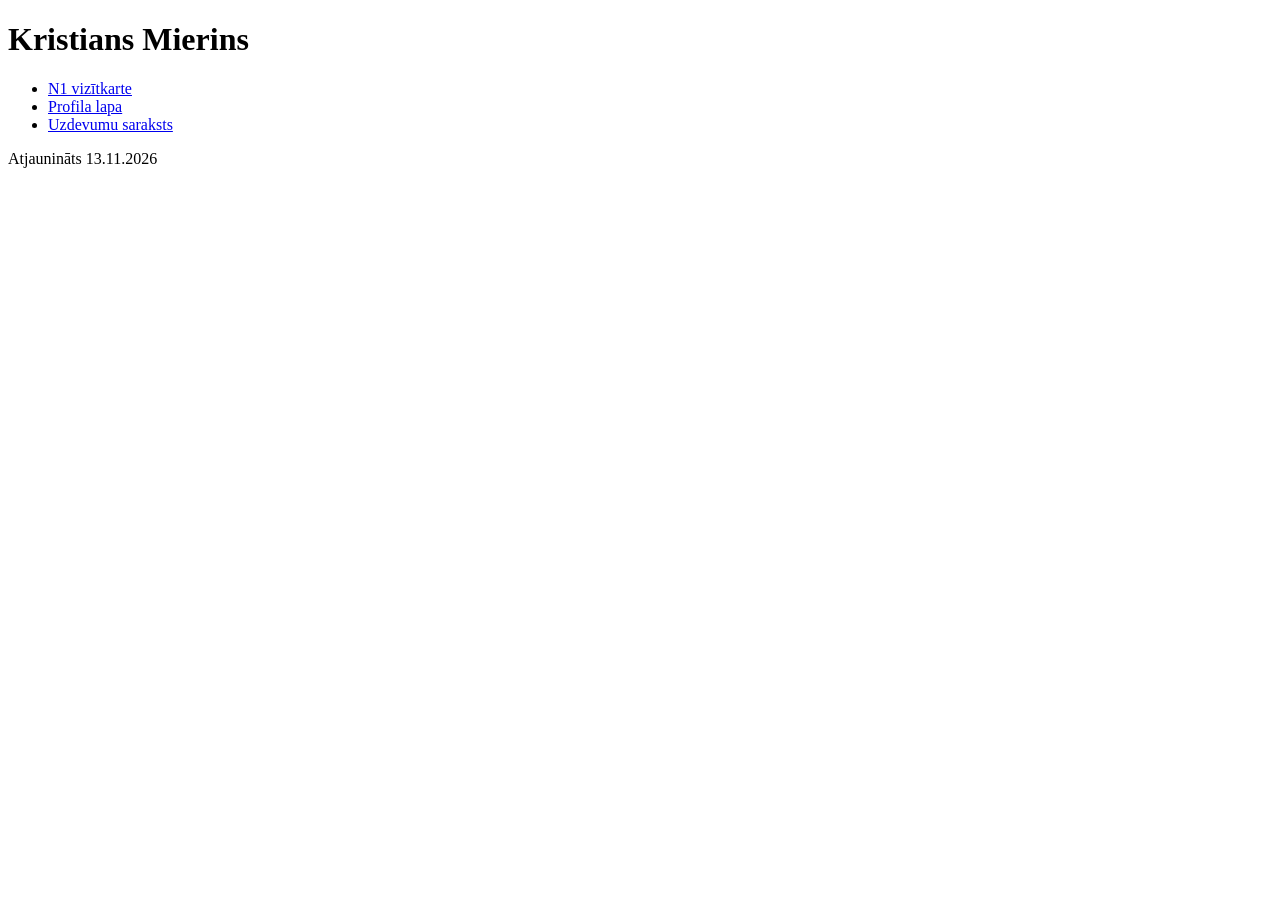
<file: index.html>
<!DOCTYPE html>
<html lang="lv">
<head>
    <meta charset="UTF-8">
    <meta name="viewport" content="width=device-width, initial-scale=1">
    <title>Kristiana Mierina darbi</title>
</head>
<body>
    <h1>Kristians Mierins</h1>
    <ul>
        <li><a href="vizitkarte/manavizitkarte.html">N1 vizītkarte</a></li>
        <li><a href="profils/index.html">Profila lapa</a></li>
        <li><a href="todo/index.html">Uzdevumu saraksts</a></li>
    </ul>
    <footer>
        <p>Atjaunināts 13.11.2026</p>
    </footer>
</body>
</html>
</file>
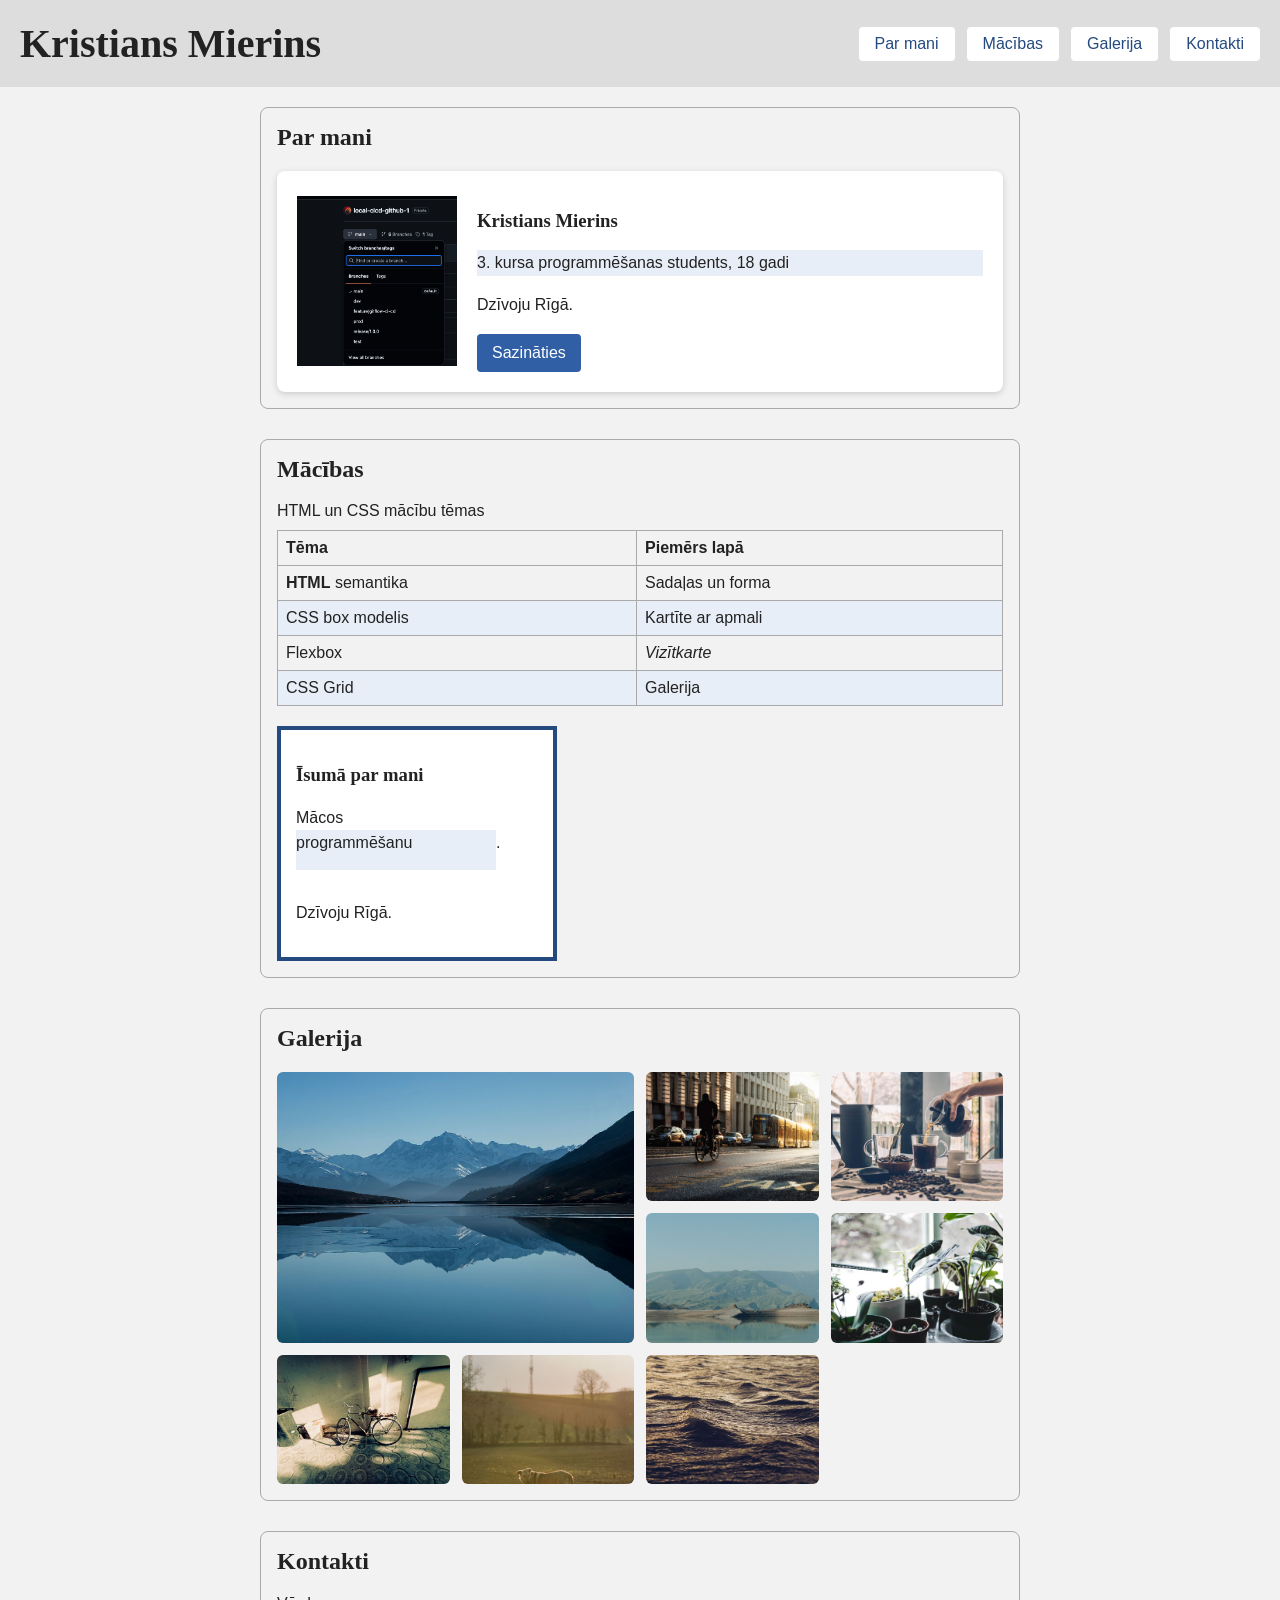
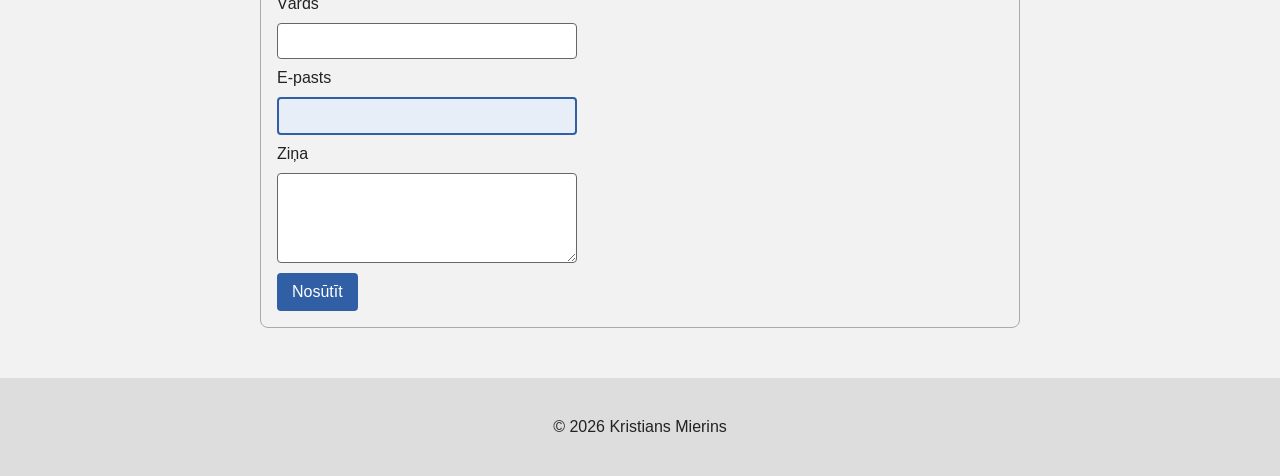
<file: profils/index.html>
<!DOCTYPE html>
<html lang="lv">
<head>
    <meta charset="UTF-8">
    <!-- в мобильном режиме при ширине 390px без viewport innerWidth = 980,
         с viewport = 390, без него страница выглядит как уменьшенная версия для компьютера -->
    <meta name="viewport" content="width=device-width, initial-scale=1">
    <title>Mana profila lapa</title>
    <link rel="stylesheet" href="style.css">
</head>
<body>
    <header>
        <h1 id="galvenais-virsraksts" class="virsraksts">Kristians Mierins</h1>
        <nav aria-label="Galvenā navigācija">
            <ul>
                <li><a href="#par-mani">Par mani</a></li>
                <li><a href="#macibas">Mācības</a></li>
                <li><a href="#galerija">Galerija</a></li>
                <li><a href="#kontakti">Kontakti</a></li>
            </ul>
        </nav>
    </header>

    <main>
        <section id="par-mani">
            <h2>Par mani</h2>
            <article class="vizitkarte">
                <img src="foto.jpg" alt="GitHub repozitorija zaru izvēlnes ekrānuzņēmums">
                <div>
                    <h3>Kristians Mierins</h3>
                    <p class="izcelts">3. kursa programmēšanas students, 18 gadi</p>
                    <p>Dzīvoju Rīgā.</p>
                    <a class="poga" href="#kontakti">Sazināties</a>
                </div>
            </article>
        </section>

        <section id="macibas">
            <h2>Mācības</h2>
            <!-- таблица с заголовками и как минимум 3 строками данных -->
            <table>
                <caption>HTML un CSS mācību tēmas</caption>
                <thead>
                    <tr><th scope="col">Tēma</th><th scope="col">Piemērs lapā</th></tr>
                </thead>
                <tbody>
                    <tr><td><strong>HTML</strong> semantika</td><td>Sadaļas un forma</td></tr>
                    <tr><td>CSS box modelis</td><td>Kartīte ar apmali</td></tr>
                    <tr><td><span>Flexbox</span></td><td><em>Vizītkarte</em></td></tr>
                    <tr><td>CSS Grid</td><td>Galerija</td></tr>
                </tbody>
            </table>

            <!-- отдельная карточка шириной 280px для расчёта box model,
                 а в визитке на большом экране фото и текст остаются рядом -->
            <article class="kartite">
                <h3>Īsumā par mani</h3>
                <p class="atstarpe-pirma">Mācos <span class="izcelts">programmēšanu</span>.</p>
                <p class="atstarpe-otra">Dzīvoju Rīgā.</p>
            </article>
        </section>

        <section id="galerija">
            <h2>Galerija</h2>
            <div class="galerija">
                <img class="liela" src="galerija/1.jpg" alt="Kalni un mežs atspoguļojas mierīgā ezerā">
                <img src="galerija/2.jpg" alt="Velosipēdists un tramvajs saulainā pilsētas ielā">
                <img src="galerija/3.jpg" alt="Kafija tiek lieta stikla traukā uz galda ar kafijas pupiņām">
                <img src="galerija/4.jpg" alt="Kalni un kluss ezers zem zilām debesīm">
                <img src="galerija/5.jpg" alt="Telpaugi podos uz saules apspīdētas palodzes">
                <img src="galerija/6.jpg" alt="Velosipēds atbalstīts pret saulainu, fakturētu sienu">
                <img src="galerija/7.jpg" alt="Suns stāv zāles laukā siltā vakara saulē">
                <img src="galerija/8.jpg" alt="Saulrieta zeltainā gaisma atspīd jūras viļņos">
            </div>
        </section>

        <section id="kontakti">
            <h2>Kontakti</h2>
            <!-- здесь нужно только расположить поля формы, отправка не требуется -->
            <form>
                <label for="vards">Vārds</label>
                <input type="text" id="vards" name="vards" required>

                <label for="epasts">E-pasts</label>
                <input type="email" id="epasts" name="epasts" required>

                <label for="zina">Ziņa</label>
                <textarea id="zina" name="zina" rows="4" required></textarea>

                <button type="button">Nosūtīt</button>
            </form>
        </section>
    </main>

    <footer>
        <p>© 2026 Kristians Mierins</p>
    </footer>
</body>
</html>
</file>
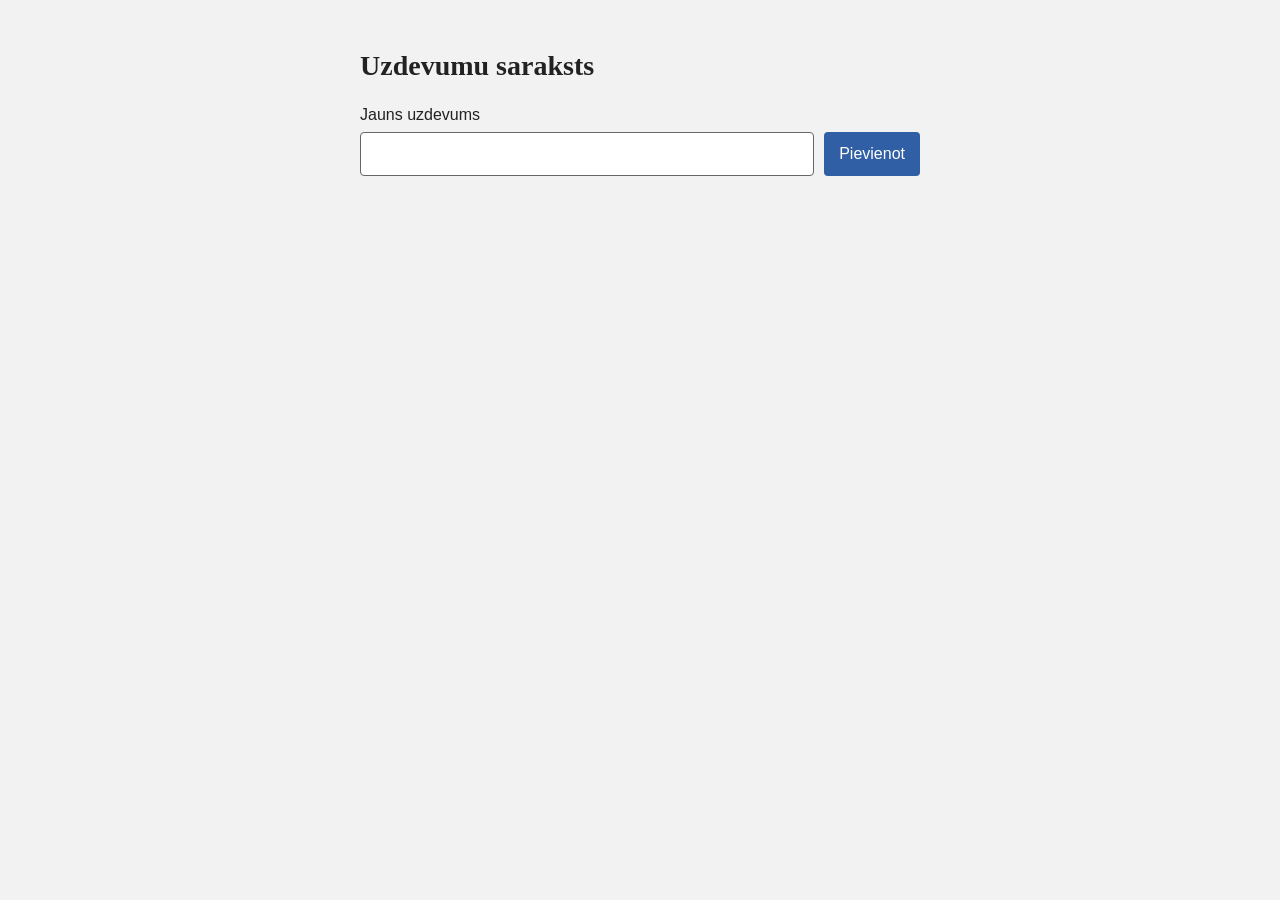
<file: todo/index.html>
<!DOCTYPE html>
<html lang="lv">
<head>
    <meta charset="UTF-8">
    <meta name="viewport" content="width=device-width, initial-scale=1">
    <title>Uzdevumu saraksts</title>
    <link rel="stylesheet" href="style.css">
</head>
<body>
    <main>
        <h1>Uzdevumu saraksts</h1>
        <label for="jauns">Jauns uzdevums</label>
        <div class="ievades-rinda">
            <input type="text" id="jauns">
            <button type="button" id="pievienot">Pievienot</button>
        </div>
        <p id="zina" role="status"></p>
        <ul id="saraksts"></ul>
    </main>
    <!-- скрипт в конце body, чтобы элементы уже были созданы к моменту его запуска -->
    <script src="script.js"></script>
</body>
</html>
</file>
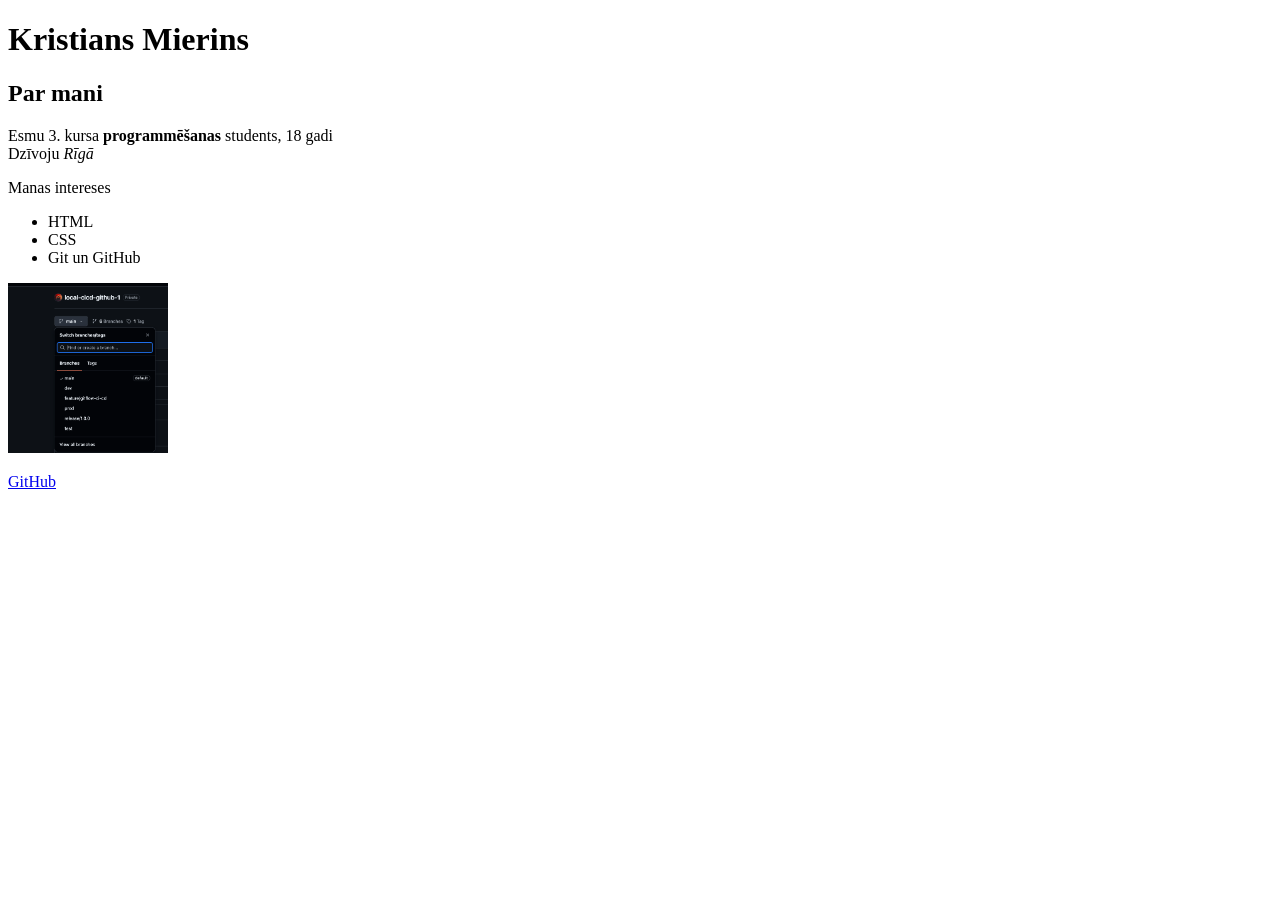
<file: vizitkarte/manavizitkarte.html>
<!DOCTYPE html>
<html lang="lv">
<head>
    <meta charset="UTF-8">
    <meta name="viewport" content="width=device-width, initial-scale=1">
    <title>Kristiana Mierina vizītkarte</title>
</head>
<body>
    <h1>Kristians Mierins</h1>
    <h2>Par mani</h2>
    <p>Esmu 3. kursa <strong>programmēšanas</strong> students, 18 gadi<br>Dzīvoju <em>Rīgā</em></p>
    <p>Manas intereses</p>
    <ul>
        <li>HTML</li>
        <li>CSS</li>
        <li>Git un GitHub</li>
    </ul>
    <img src="../profils/foto.jpg" alt="GitHub repozitorija zaru izvēlnes ekrānuzņēmums" width="160">
    <p><a href="https://github.com/">GitHub</a></p>
</body>
</html>
</file>
<file: profils/style.css>
/* все стили находятся в отдельном файле */
* {
    box-sizing: border-box;
}

/* шрифт и цвет наследуются от body, если у элемента нет своих правил
   цвета записаны через HEX, rgb() и название white */
body {
    margin: 0;
    font-family: Arial, Helvetica, sans-serif;
    background-color: #f2f2f2;
    color: #222;
}

/* у заголовков другой шрифт, в конце списка стоит общая группа serif */
h1, h2, h3 {
    font-family: Georgia, "Times New Roman", serif;
}

/* цвет h1 задан через тег, класс и id
   побеждает #galvenais-virsraksts, потому что id имеет больший приоритет
   специфичность id 1,0,0, класса 0,1,0, тега 0,0,1 */
h1 {
    margin: 0;
    color: #664421;
}

.virsraksts {
    color: #315fa5;
}

#galvenais-virsraksts {
    color: #222;
    font-size: 2.5rem;
}

/* у обоих правил h2 одинаковый приоритет
   применяется второе, потому что оно написано ниже, цвет будет #222 */
h2 {
    color: #315fa5;
}

h2 {
    color: #222;
    font-size: 1.5rem;
    margin-top: 0;
}

/* вариант с !important оставлен выключенным
h1 { color: #664421 !important; }
   с !important это правило перебивает обычное правило с id
   если часто так делать, потом сложно разобраться, откуда берется стиль */
p {
    line-height: 1.6;
}

/* один класс используется у абзаца в визитке и у span в маленькой карточке */
.izcelts {
    background-color: #e8eef7;
}

/* имя слева, меню справа, по вертикали они стоят по центру
   если места мало, flex-wrap переносит меню на следующую строку */
header {
    display: flex;
    justify-content: space-between;
    align-items: center;
    flex-wrap: wrap;
    gap: 20px;
    padding: 20px;
    background-color: rgb(221, 221, 221);
}

/* старый вариант из N5, теперь вместо него работает flex
nav li {
    display: inline-block;
    margin-right: 12px;
}
   у inline-block пробелы и переносы строк между li давали лишние промежутки
   во flex эти пробелы не влияют на расстояние, теперь его задает gap */
nav ul {
    display: flex;
    gap: 12px;
    flex-wrap: wrap;
    list-style: none;
    padding: 0;
    margin: 0;
    justify-content: flex-start;
}

/* правило действует только на ссылки внутри nav
   у inline-block вертикальный padding учитывается в высоте строки
   у обычного inline он может залезать на соседние строки */
nav a {
    display: inline-block;
    padding: 8px 16px;
    border-radius: 4px;
    background-color: white;
    color: #244a80;
    text-decoration: none;
}

nav a:hover {
    background-color: #315fa5;
    color: white;
}

/* для сравнения вариантов можно временно задать меню ширину 500px
nav ul { width: 500px; }
   flex-start ставит ссылки в начало строки
   center собирает их по центру
   space-between оставляет свободное место между ссылками
   space-around оставляет место вокруг каждой ссылки, у краев его вдвое меньше
   без свободного места разница между этими вариантами не видна */
main {
    max-width: 800px;
    margin: 0 auto;
    padding: 20px;
}

/* у секций есть рамка, скругление и отступы внутри и снаружи */
section {
    margin-bottom: 30px;
    padding: 16px;
    border: 1px solid #aaa;
    border-radius: 8px;
}

/* с content-box ширина была бы 280 + 15 + 15 + 4 + 4 = 318px без margin
   с border-box общая ширина 280px, на содержимое остается 280 - 30 - 8 = 242px
   для этого примера отдельная карточка, чтобы не сужать flex-визитку */
.kartite {
    width: 280px;
    padding: 15px;
    border: 4px solid #244a80;
    box-sizing: border-box;
    margin-top: 20px;
    background-color: white;
}

/* вертикальные margin соседних блочных абзацев схлопываются
   между ними получается 30px, а не 20 + 30 = 50px
   это работает здесь, потому что родитель не flex и не grid */
.atstarpe-pirma {
    margin-bottom: 20px;
}

.atstarpe-otra {
    margin-top: 30px;
}

/* block на этой странице: main, section, h2
   inline на этой странице: span в таблице, strong, em
   у обычного inline span ширина и высота не работают
   после inline-block он занимает 200 на 40px и остается в строке */
span.izcelts {
    display: inline-block;
    width: 200px;
    height: 40px;
}

/* у inline картинки auto по бокам не центрирует ее, потому что она часть строки
   у block картинки с заданной шириной свободное место делится между боковыми margin */
img {
    display: block;
    margin: 0 auto;
    max-width: 100%;
}

/* оба абзаца снова видны, правила для проверки оставлены в комментарии
.atstarpe-pirma { display: none; }
.atstarpe-otra { visibility: hidden; }
   display:none убирает элемент вместе с его местом
   visibility:hidden прячет элемент, но место под него остается */

/* display      | новая строка | работают width и height | ширина без width
   block        | да           | да                      | доступная ширина родителя
   inline       | нет          | нет                     | по тексту, может разбиться на строки
   inline-block | нет          | да                      | по содержимому в пределах свободного места
   h2 по умолчанию block, поэтому фон занимает всю доступную ширину
   с inline-block фон был бы только по ширине самого заголовка */

/* картинка и текст стоят рядом, на узком экране переносятся
   при row justify-content работает по горизонтали, align-items по вертикали
   flex-start выравнивает верхние края
   stretch растягивает элементы с автоматической высотой и может исказить картинку
   здесь оставлен center */
.vizitkarte {
    display: flex;
    gap: 20px;
    padding: 20px;
    border-radius: 8px;
    box-shadow: 0 2px 6px #ccc;
    background-color: white;
    align-items: center;
    flex-wrap: wrap;
}

.vizitkarte img {
    width: 160px;
    height: auto;
}

/* первое 1 разрешает текстовому блоку расти, второе 1 разрешает сжиматься
   220px это его начальная ширина
   если картинка 160px, gap 20px и текст 220px не помещаются, текст переносится
   при ширине 390px он стоит под картинкой даже без @media */
.vizitkarte div {
    flex: 1 1 220px;
    min-width: 0;
}

.poga, button {
    display: inline-block;
    padding: 10px 15px;
    background-color: #315fa5;
    color: white;
    border: none;
    border-radius: 4px;
    text-decoration: none;
    font: inherit;
}

/* старые правила формы из N5, теперь форма работает через flex
form label { display: block; margin-top: 10px; }
form input, form textarea { display: block; width: 100%; }
form button { display: block; margin-top: 10px; }
   column ставит поля друг под другом
   stretch растягивает их до одной ширины даже без width
   align-self у кнопки не дает ей растянуться вместе с полями */
form {
    display: flex;
    flex-direction: column;
    gap: 10px;
    max-width: 300px;
}

input, textarea {
    min-width: 0;
    padding: 8px;
    border: 1px solid #666;
    border-radius: 4px;
    font: inherit;
    color: inherit;
    background-color: white;
}

textarea {
    resize: vertical;
}

/* поле почты отличается от имени через атрибут type, отдельный класс не нужен */
input[type="email"] {
    border: 2px solid #315fa5;
    background-color: #e8eef7;
}

/* outline показывает выбранное поле, когда переходишь по форме клавишей Tab */
input:focus, textarea:focus, button:focus-visible, a:focus-visible {
    outline: 3px solid #244a80;
    outline-offset: 3px;
}

form button {
    align-self: flex-start;
}

/* у row главная ось горизонтальная, поперечная вертикальная
   у column главная ось вертикальная, поперечная горизонтальная
   justify-content работает по главной оси, align-items по поперечной
   row-reverse меняет направление внутри строки, но не порядок самих строк
   order:1 у картинки поставил бы ее после текста и при переносе
   без flex:1 1 220px начальная ширина текста зависит от содержимого 
   поэтому длинный текст может перейти под картинку даже на большом экране */
table {
    width: 100%;
    border-collapse: collapse;
}

caption {
    text-align: left;
    margin-bottom: 10px;
}

th, td {
    border: 1px solid #aaa;
    padding: 8px;
    text-align: left;
}

tbody tr:nth-child(even) {
    background-color: #e8eef7;
}

/* сначала колонки задавались через grid-template-columns:repeat(4,1fr)
   строки появляются сами, когда элементы не помещаются в предыдущие
   с 200px 200px 200px 200px получается 836px вместе с gap
   поэтому на экране 390px появляется горизонтальная прокрутка
   с 2fr 1fr 1fr 1fr первая колонка получает 2/5 свободного места
   fr делит свободное место после вычета gap, поэтому колонки с 1fr могут сжиматься
   в minmax 150px это минимальная ширина, 1fr делит оставшееся место
   при ширине 1280px получается 4 колонки, при 600px 3, при 390px 2
   если оставить две картинки, auto-fill сохраняет пустые колонки
   auto-fit убирает пустые колонки и расширяет оставшиеся
   для этого сравнения у большой картинки надо временно убрать span */
.galerija {
    display: grid;
    grid-template-columns: repeat(auto-fit, minmax(150px, 1fr));
    gap: 12px;
}

/* aspect-ratio задает форму 4:3
   без cover вертикальная картинка растягивается под эту форму
   с cover пропорции сохраняются, но часть картинки обрезается
   у вертикальной картинки в основном обрезаются верх и низ */
.galerija img {
    width: 100%;
    aspect-ratio: 4 / 3;
    border-radius: 6px;
    object-fit: cover;
}

/* старое правило для большой картинки, теперь оно ниже внутри min-width:600px
.galerija .liela {
    grid-column: 1 / 3;
    grid-row: 1 / 3;
    height: 100%;
}
   первая картинка занимает две колонки и две строки
   остальные картинки заполняют свободные ячейки по порядку
   во flex так объединить ячейки не получится
   для меню, визитки и формы подходит flex, потому что элементы идут по одной оси
   для галереи нужен grid, чтобы совпадали и колонки, и строки
   у визитки на grid с колонками 160px 1fr текст сам не перейдет под картинку
   для экрана 390px пришлось бы отдельно менять колонки */
footer {
    padding: 20px;
    text-align: center;
    background-color: rgb(221, 221, 221);
}

/* раньше при ширине 320px большая картинка создавала вторую колонку
   первая была 150px, а вторая 118px, поэтому сетка выглядела неровно
   меню переносилось, а текст визитки уходил под картинку
   max-width:100% не дает карточкам стать шире родителя
   при экране 320px визитка и маленькая карточка имеют ширину 246px
   при экране 1280px визитка 726px, маленькая карточка 280px */
.vizitkarte, .kartite {
    max-width: 100%;
}

/* 40px и 24px записаны как 2.5rem и 1.5rem
   при стандартных 16px это те же размеры
   если увеличить размер шрифта в браузере, rem вырастет вместе с ним
   заголовки с фиксированными px останутся прежнего размера
   8vw при ширине 1280px это 102.4px, при 320px это 25.6px
   clamp задает минимум 1.75rem, желаемый размер 8vw и максимум 2.5rem
   при стандартном шрифте границы получаются 28px и 40px
   размер шрифта у корня не закреплен в px, чтобы работала настройка браузера */
#galvenais-virsraksts {
    font-size: clamp(1.75rem, 8vw, 2.5rem);
}

/* max-width:600px включает эти правила на экранах до 600px включительно */
@media (max-width: 600px) {
    nav {
        width: 100%;
    }

    nav ul {
        display: grid;
        grid-template-columns: repeat(2, 1fr);
    }

    nav a {
        display: block;
        text-align: center;
    }
}

/* min-width:600px включает эти правила начиная с 600px
   ровно на 600px работают оба условия, они меняют разные элементы
   основные стили галереи рассчитаны на маленький экран */
@media (min-width: 600px) {
    .galerija .liela {
        grid-column: 1 / 3;
        grid-row: 1 / 3;
        height: 100%;
    }
}

/* на ширинах 320, 390, 768 и 1280px горизонтальной прокрутки нет
   без @media                 | что помогает
   шапка и визитка             | flex-wrap переносит элементы
   форма                      | column и stretch выравнивают поля
   колонки галереи              | auto-fit и minmax подбирают число колонок
   картинки и карточки         | max-width:100% ограничивает ширину
   с @media                        | зачем нужно отдельное правило
   две колонки меню            | на телефоне меняется способ раскладки
   большая картинка 2 на 2     | на узком экране не хватает места для двух колонок по 150px
   @media не меняет специфичность, поэтому эти правила стоят в конце файла */
</file>
<file: todo/style.css>
* {
    box-sizing: border-box;
}

body {
    margin: 0;
    font-family: Arial, Helvetica, sans-serif;
    color: #222;
    background-color: #f2f2f2;
}

main {
    max-width: 600px;
    margin: 30px auto;
    padding: 20px;
}

h1 {
    margin: 0 0 24px;
    font-family: Georgia, "Times New Roman", serif;
    font-size: 1.75rem;
}

label {
    display: block;
    margin-bottom: 8px;
}

.ievades-rinda {
    display: flex;
    flex-wrap: wrap;
    gap: 10px;
}

input {
    flex: 1 1 200px;
    min-width: 0;
    padding: 10px;
    border: 1px solid #666;
    border-radius: 4px;
    font: inherit;
}

button {
    padding: 10px 15px;
    border: none;
    border-radius: 4px;
    font: inherit;
    color: white;
    background-color: #315fa5;
    cursor: pointer;
}

input, button {
    min-height: 44px;
}

button:hover {
    background-color: #244a80;
}

input:focus, button:focus-visible {
    outline: 3px solid #244a80;
    outline-offset: 3px;
}

#zina {
    min-height: 1.5em;
    color: #9c2727;
}

#saraksts {
    padding: 0;
    list-style: none;
}

#saraksts li {
    margin-bottom: 10px;
    padding: 12px;
    border: 1px solid #aaa;
    border-radius: 4px;
    background-color: white;
    overflow-wrap: anywhere;
    cursor: pointer;
}

#saraksts button {
    margin-left: 12px;
}

li.izdarits {
    color: #666;
    text-decoration: line-through;
}
</file>
